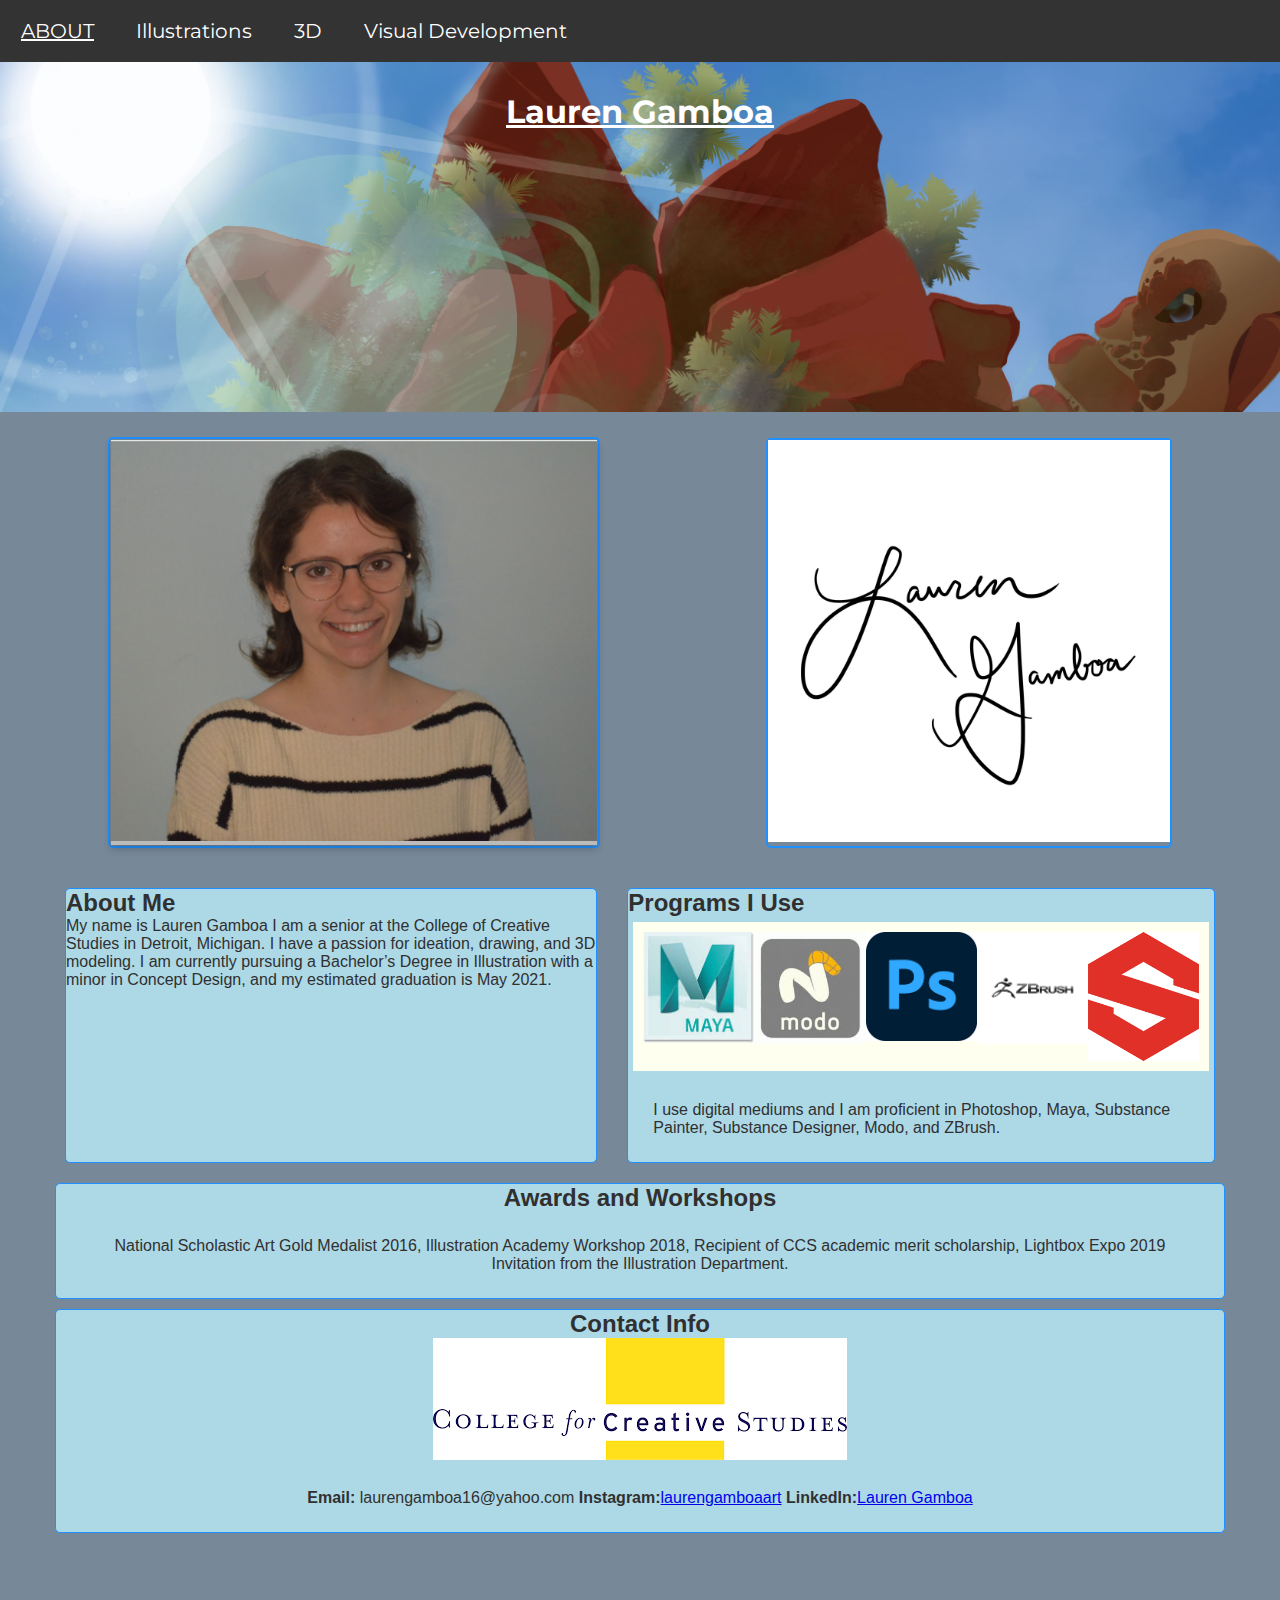
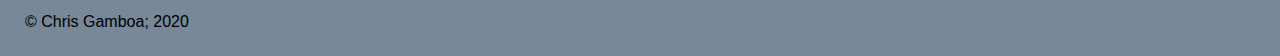
<file: index.html>
<!DOCTYPE html>
<html lang="en">
<head>
	<meta charset="UTF-8">
	<meta name = "viewport" content="width=device-width, inital-scale=1.0">
	
	<link rel="shortcut icon" type="image/png" href="images/signature.png">
	<link rel="stylesheet" href="css/style.css">
	<link rel="html5reset" href="css/html5reset.css">
	<title>Index</title>  
</head>
<body>
	<div class="skip"><a href="#main">Skip to Main Content</a></div>

<div class="nav-container">
	<nav>
		<ul class="topnav">
		<li><a class="current" href = "index.html">About</a></li>
		<li><a href = "illustrations.html">Illustrations</a></li>
		<li><a href = "3D.html">3D</a></li>
		<li><a href = "visualdevelopment.html">Visual Development</a></li>
		</ul>
	</nav>
</div>
	<main class = "container" >
<header >
	<h1>Lauren Gamboa</h1>
</header>
<div class="imgs">
	<div class="signature-image">
		<img src="images/signature.png" alt="signature">
	</div>
	<div class="lauren-image">
		<div class="lauren-image-inner">
			<div class="lauren-image-front">
		<img src="images/lauren.png" alt="Lauren" >
		<div class="lauren-image-back"> 
			<p>Thank you for viewing my page!</p> 

			</div>
		</div>
	</div>



</div>


<div class="lauren-text-block">
	<div class="block1">
<h2 id="main">About Me</h2>

<span>My name is Lauren Gamboa I am a senior at the College of Creative Studies in Detroit, Michigan. I have a passion for ideation, drawing, and 3D modeling. I am currently pursuing a Bachelor’s Degree in Illustration with a minor in Concept Design, and my estimated graduation is May 2021.</span>

	</div>
	<div class="block2">
<h2>Programs I Use</h2>
<div class="logo-grid">
	<img src="images/maya.jpg" alt="Maya Logo" >
	<img src="images/modo.jpg" alt="Modo Logo">
	<img src="images/photoshop.png" alt="Photoshop Logo"  >
	<img src="images/zbrush.png" alt="Zbursh Logo" >
	<img src="images/substance.png" alt="Substance Logo">

</div>
<p>I use digital mediums and I am proficient in Photoshop, Maya, Substance Painter, Substance Designer, Modo, and ZBrush.</p>

</div>
	<div class="block3">
<h2>Awards and Workshops</h2>
<p>National Scholastic Art Gold Medalist 2016, Illustration Academy Workshop 2018, Recipient of CCS academic merit scholarship, Lightbox Expo 2019 Invitation from the Illustration Department.</p>
	</div>
	<div class="block4">
<h2>Contact Info</h2>
<div class="ccs-image">
	<img src="images/CCS.png" alt="ccs logo" >
</div>
<p><b>Email:</b> laurengamboa16@yahoo.com <b> Instagram:</b><a href="https://www.instagram.com/laurengamboaart/">laurengamboaart</a> <b> LinkedIn:</b><a href="https://www.linkedin.com/in/laurengamboaart">Lauren Gamboa</a> </p>
	</div>
</div>


</main>
<footer>
	<p>&copy; Chris Gamboa; 2020</p>
</footer>
</body>
</html>
</file>
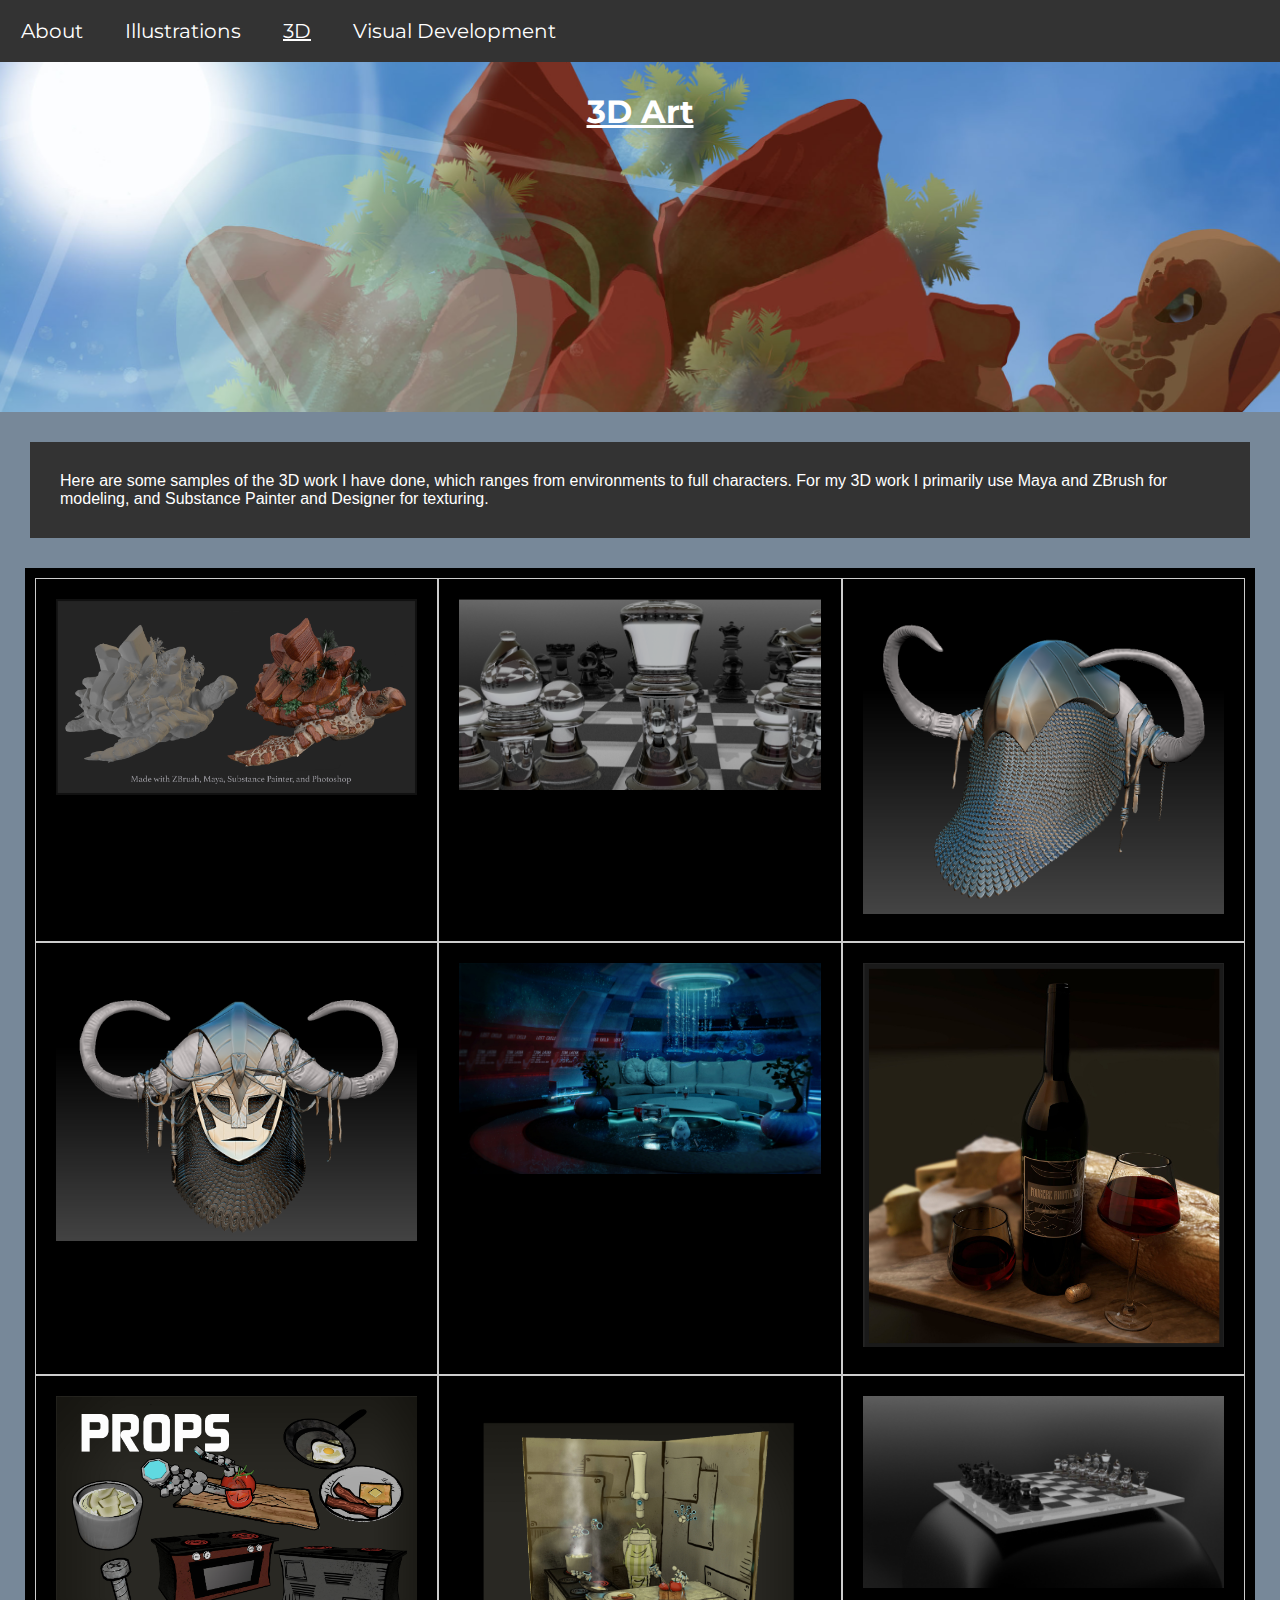
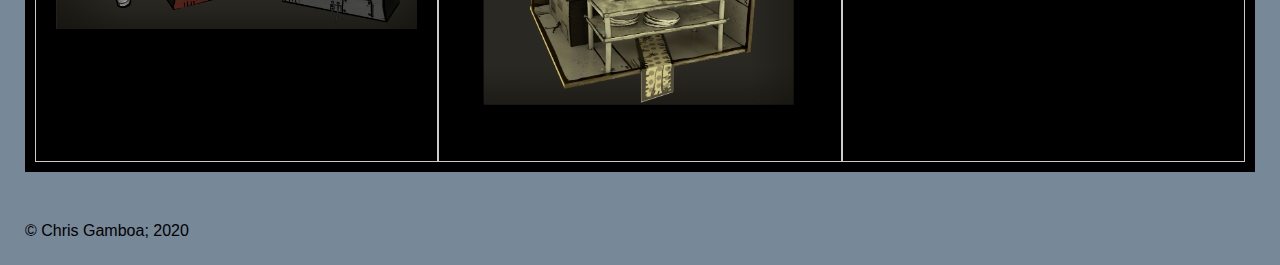
<file: 3D.html>
<!DOCTYPE html>
<html lang="en">
<head>
	<meta charset="UTF-8">
	<meta name = "viewport" content="width=device-width, inital-scale=1.0">
	<title>3D Art</title>
	<link rel="shortcut icon" type="image/png" href="images/signature.png">
	<link rel="stylesheet" href="css/style.css">
	<link rel="html5reset" href="css/html5reset.css">  
</head>
<body>
	<div class="skip"><a href="#main">Skip to Main Content</a></div>
	

	<div class="nav-container">
		<nav>
			<ul class="topnav">
			<li><a  href = "index.html">About</a></li>
			<li><a href = "illustrations.html">Illustrations</a></li>
			<li><a class="current" href = "3D.html">3D</a></li>
			<li><a href = "visualdevelopment.html">Visual Development</a></li>
			</ul>
		</nav>
	</div>
<main>
	<header>
<h1 id="main"> 3D Art</h1>
</header>
<div class= "tex">
	<p> Here are some samples of the 3D work I have done, which ranges from environments to full characters. For my 3D work I primarily use Maya and ZBrush for modeling, and Substance Painter and Designer for texturing.    </p>
</div> 
<div class="grid-container">
	<div class="grid-item1"><img src="images/turtleisland.jpg" alt="Turtle Island" style="width:100%"></div>
	<div class="grid-item2"><img src="images/dramaticshot.png" alt="Project 2" style="width:100%"></div>
	<div class="grid-item3"><img src="images/BackMask.png" alt="Back of mask" style="width:100%"></div> 
	<div class="grid-item4"><img src="images/FrontMask.png" alt="Front of mask" style="width:100%"></div>
	<div class="grid-item5"><img src="images/Final.jpg" alt="Sci-fi lounge" style="width:100%"></div>
	<div class="grid-item6"><img src="images/FINALWINEBOTTLES.jpg" alt="Wine bottles" style="width:100%"></div>  
	<div class="grid-item7"><img src="images/PROPS.jpg" alt="Image of props" style="width:100%"></div>
	<div class="grid-item8"><img src="images/robochef.jpg" alt ="Robochef image" style="width:100%"></div>
	<div class="grid-item9"><img src="images/chess.png" alt="chess board" style="width:100%"></div>  
  </div>


</main>
<footer>
	<p>&copy; Chris Gamboa; 2020</p>
</footer>
</body>
</html>
</file>
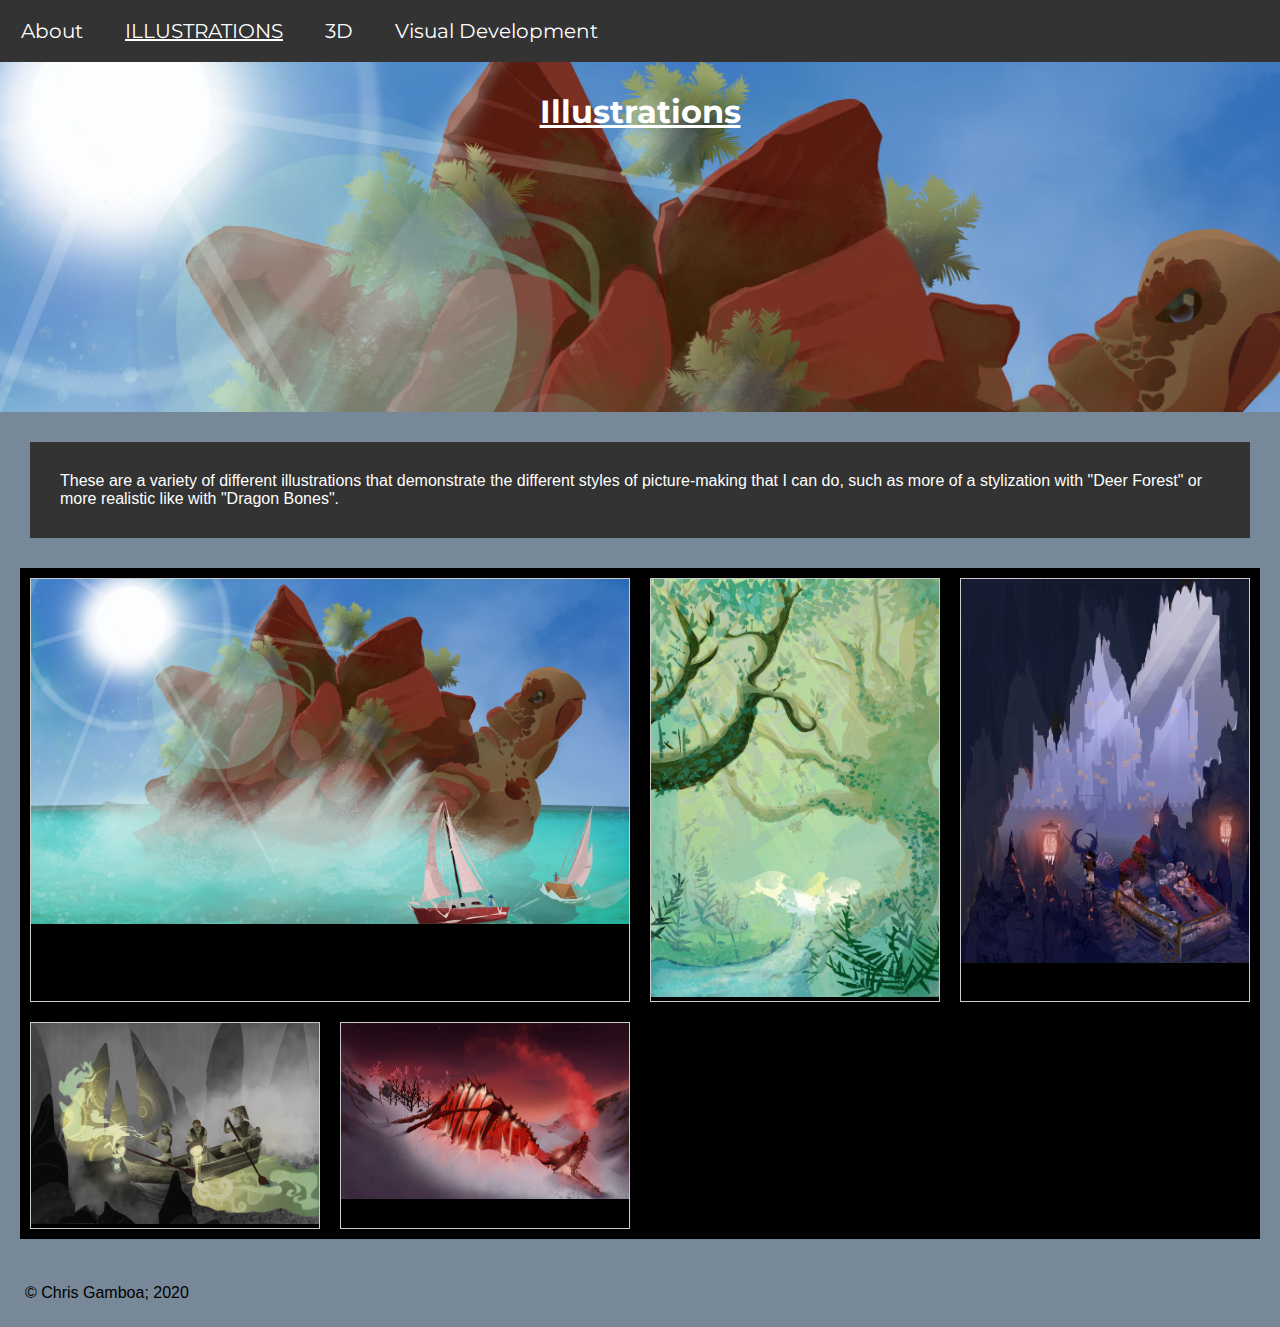
<file: illustrations.html>
<!DOCTYPE html>
<html lang="en">
<head>
	<meta charset="UTF-8">
	<meta name = "viewport" content="width=device-width, inital-scale=1.0">
	<title>Illustrations</title>
	<link rel="shortcut icon" type="image/png" href="images/signature.png">
	<link rel="stylesheet" href="css/style.css">
	<link rel="html5reset" href="css/html5reset.css">  
</head>
<body>
	<div class="skip"><a href="#main">Skip to Main Content</a></div>
	
	<div class="nav-container">
		<nav>
			<ul class="topnav">
			<li><a href = "index.html">About</a></li>
			<li><a class="current" href = "illustrations.html">Illustrations</a></li>
			<li><a href = "3D.html">3D</a></li>
			<li><a href = "visualdevelopment.html">Visual Development</a></li>
			</ul>
		</nav>
	</div>
<main>
	<header>
<h1 id="main">Illustrations</h1>
</header>
<div class= "tex">
	<p> These are a variety of different illustrations that demonstrate the different styles of picture-making that I can do, such as more of a stylization with "Deer Forest" or more realistic like with "Dragon Bones". </p>
</div> 

<div class="r-container">
<div class="r1">
	<div class="gallery">
		<img src="images/CaveRiver.jpg" alt="CaveRiver" width="600" height="400">
	    <div class="middle">
			<div class="text">Cave River</div>
		  </div>
	</div>
  </div>
  <div class="r2">
	<div class="gallery">
		<img src="images/DeerForest.jpg" alt="DeerForest" width="600" height="400">
	    <div class="middle">
			<div class="text">Deer Forest</div>
		  </div>
	</div>
  </div>
  <div class="r3">
	<div class="gallery">
		<img src="images/DragonBones.jpg" alt="DragonBones" width="600" height="400">
	    <div class="middle">
			<div class="text">Dragon Bones</div>
		  </div>
	</div>
  </div>
  <div class="r4">
	<div class="gallery">
		<img src="images/turtle.jpg" alt="TurtleIsland" width="600" height="400">
	    <div class="middle">
			<div class="text">Turtle Island</div>
		  </div>
	</div>
  </div>
  <div class="r5">
	<div class="gallery">
		<img src="images/UndergroundMerchant.jpg" alt="UndergroundMerchant" width="600" height="400">
	    <div class="middle">
			<div class="text">Underground Merchant</div>
		  </div>
	</div>
  </div>
</div>

</main>
<footer>
	<p>&copy; Chris Gamboa; 2020</p>
</footer>
</body>
</html>
</file>
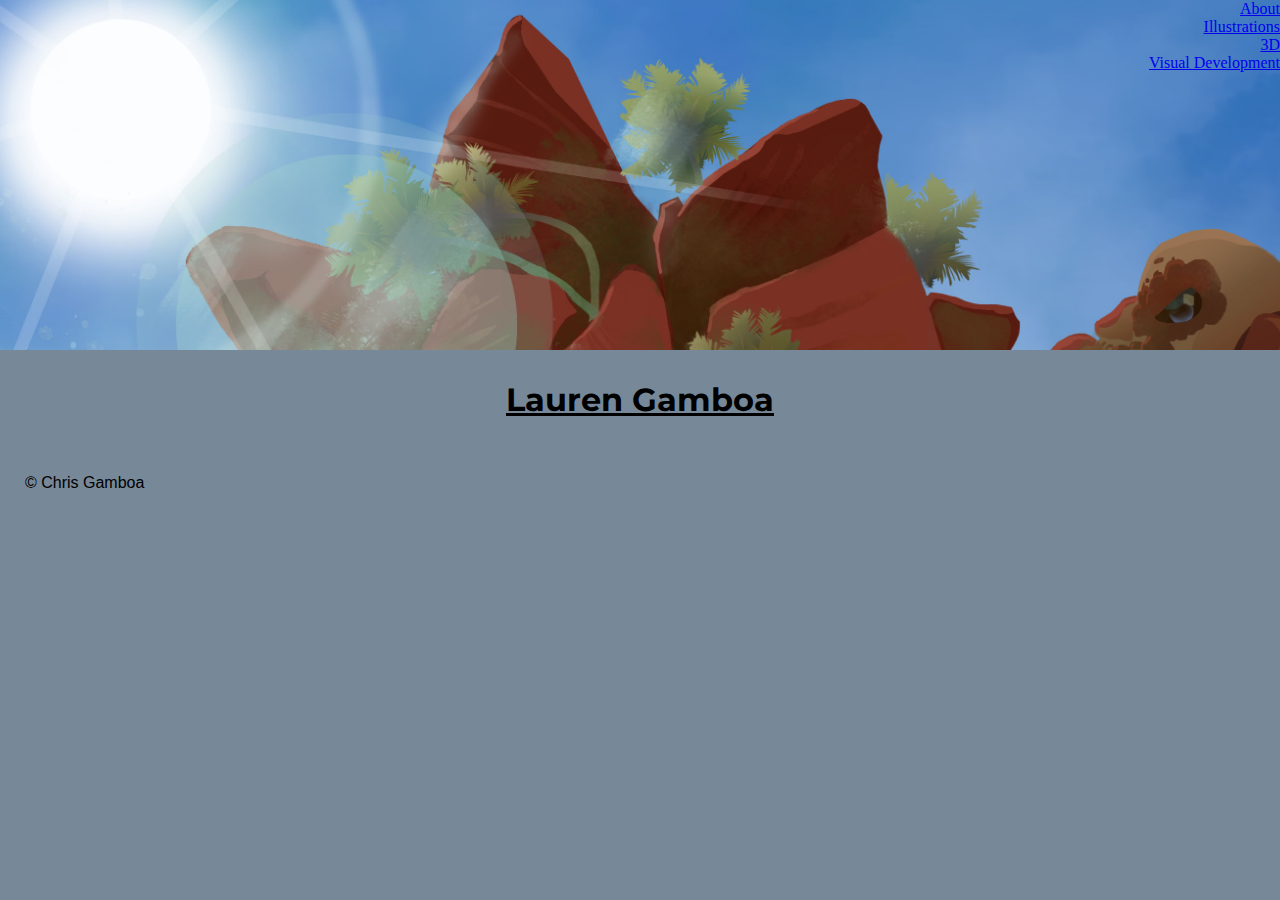
<file: threeD.html>
<!DOCTYPE html>
<html lang="en">
<head>
	<meta charset="UTF-8">
	<title>3D Art</title>
	<link rel="shortcut icon" type="image/png" href="images/signature.png">
	<link rel="stylesheet" href="css/style.css">
	<link rel="html5reset" href="css/html5reset.css">  
</head>
<body>
	
<header>
	<nav>
		<ul style="list-style-type:none;">
		<li><a href = "index.html">About</a></li>
		<li><a href = "illustrations.html">Illustrations</a></li>
		<li><a href = "3D.html">3D</a></li>
		<li><a href = "visualdevelopment.html">Visual Development</a></li>
		</ul>
	</nav>
</header>
<main>
<h1>Lauren Gamboa</h1>


</main>
<footer>
<p>&copy; Chris Gamboa</p>
</footer>
</body>
</html>
</file>
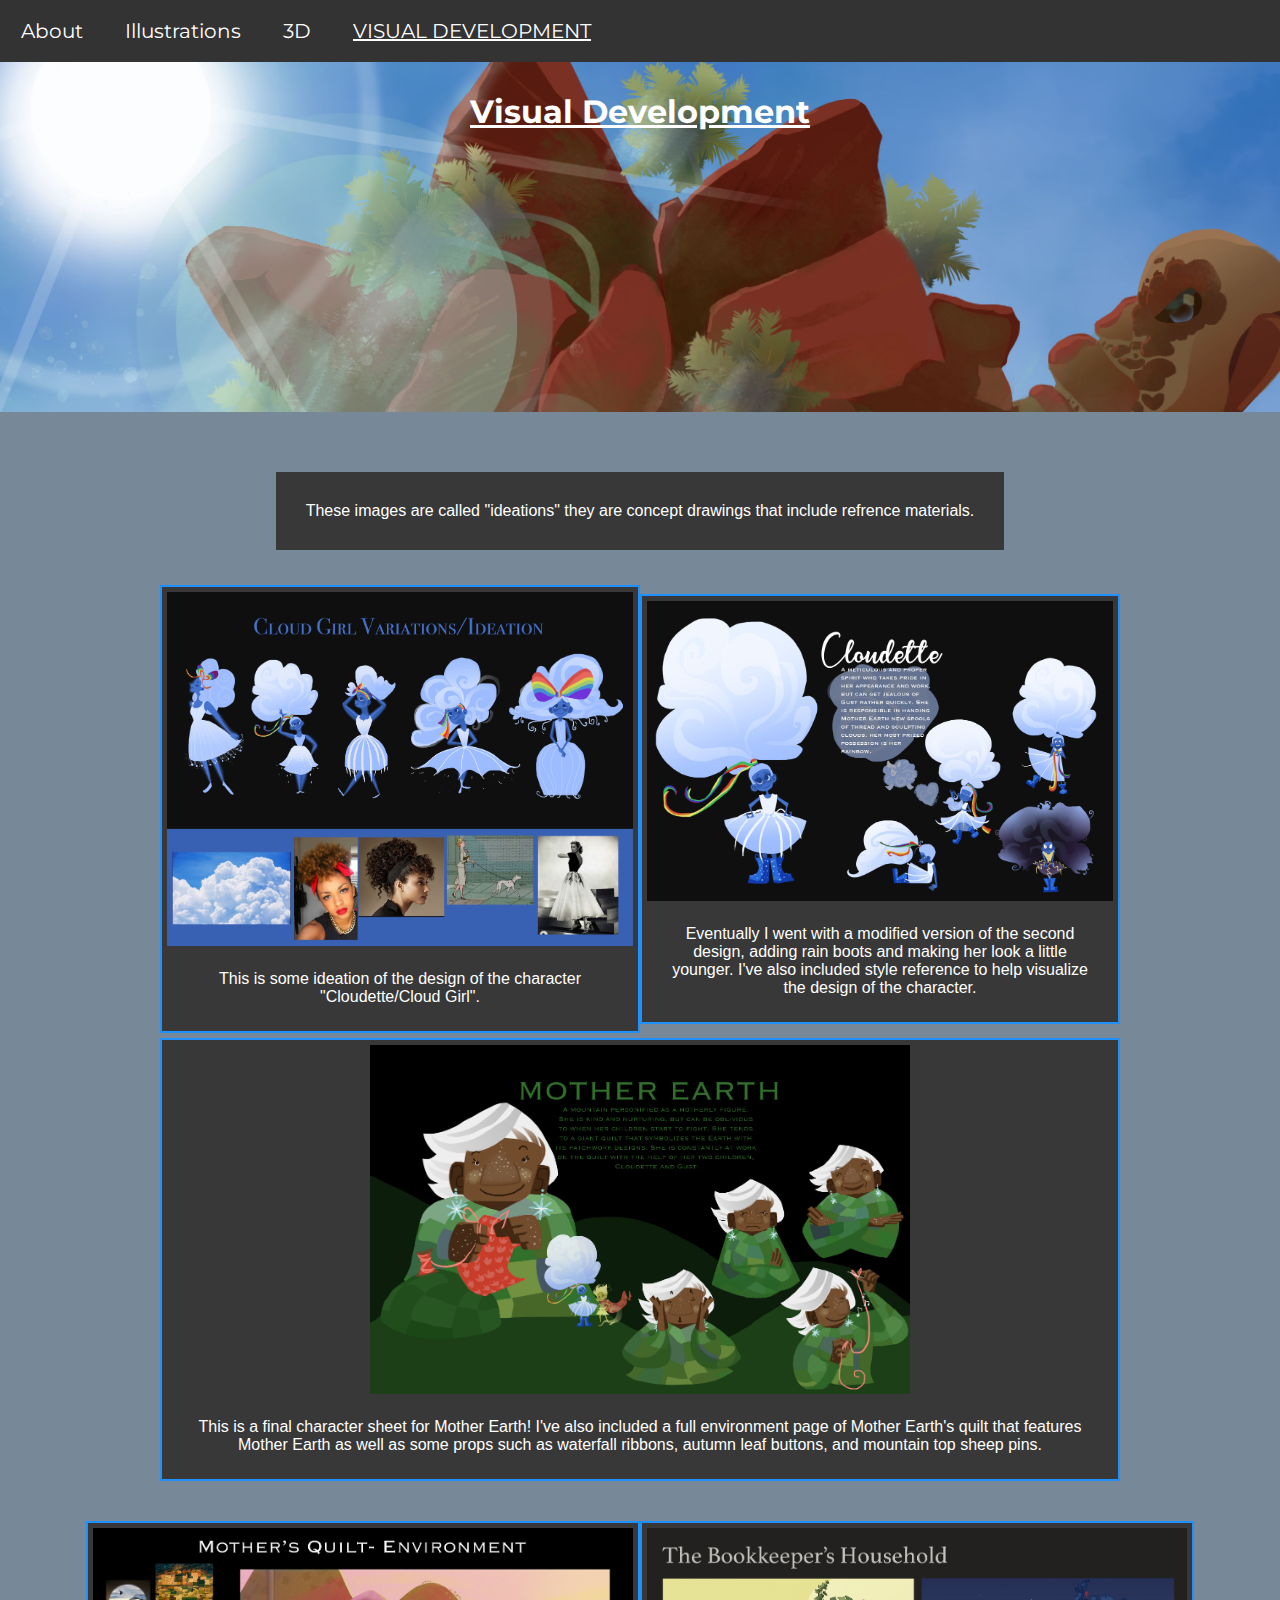
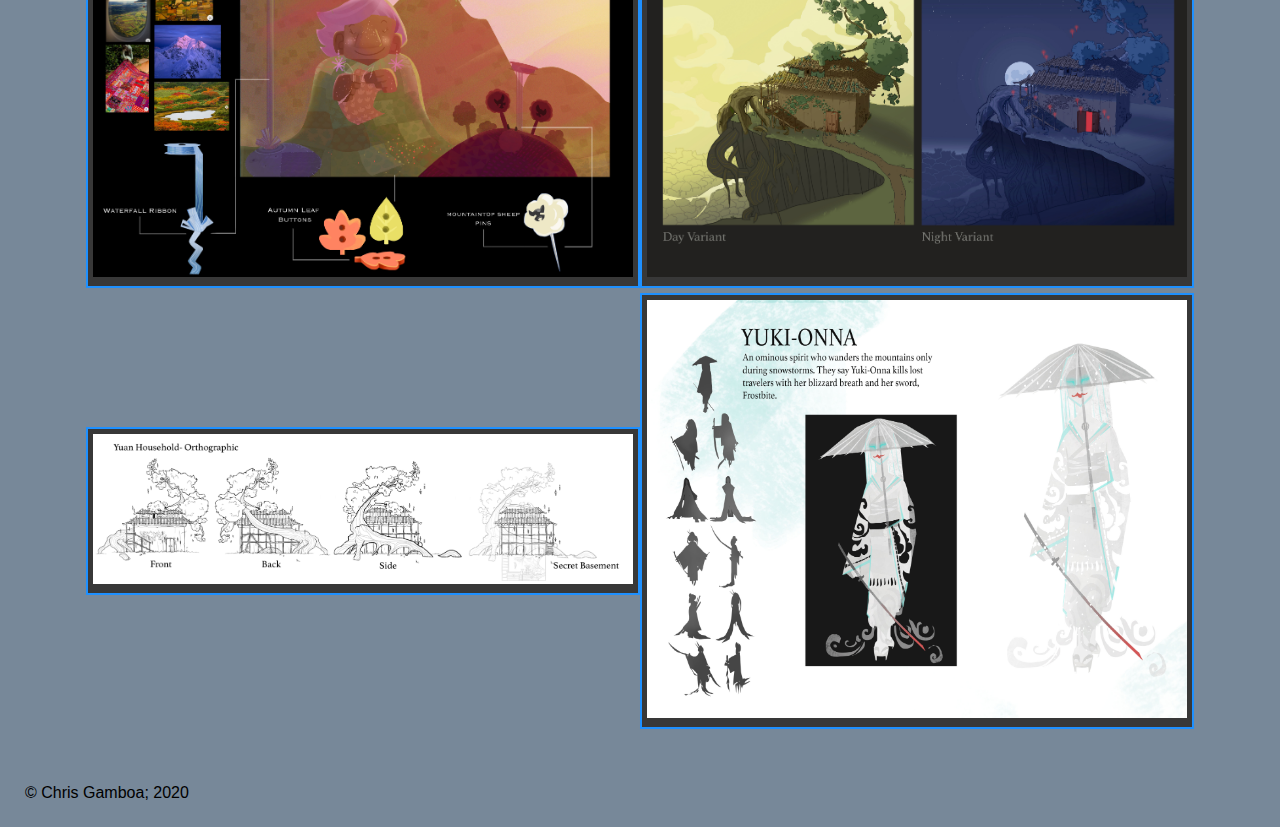
<file: visualdevelopment.html>
<!DOCTYPE html>
<html lang="en">
<head>
	<meta charset="UTF-8">
	<meta name = "viewport" content="width=device-width, inital-scale=1.0">
	<title>Visual Development</title>
	<link rel="shortcut icon" type="image/png" href="images/signature.png">
	<link rel="stylesheet" href="css/style.css">
	<link rel="html5reset" href="css/html5reset.css">  
</head>
<body>
	<div class="skip"><a href="#main">Skip to Main Content</a></div>
	
	<div class="nav-container">
		<nav>
			<ul class="topnav">
			<li><a  href = "index.html">About</a></li>
			<li><a href = "illustrations.html">Illustrations</a></li>
			<li><a href = "3D.html">3D</a></li>
			<li><a class="current" href = "visualdevelopment.html">Visual Development</a></li>
			</ul>
		</nav>
	</div>
</div>
<main>
<header>
	<h1 id="main"> Visual Development</h1>
</header>
<div class="flex-container">
	<div class= "tex"> 
	<p> These images are called "ideations" they are concept drawings that include refrence materials. </p>
	</div>
	<div class = "box-2">
		<img src="images/CloudetteIdeation.jpg" alt="Cloudette sketches " width="540" height="415">
		<p class ="text1"> 
			This is some ideation of the design of the character "Cloudette/Cloud Girl". 
		</p>
	</div>
	<div class ="box-3">
		<img src="images/Cloudette.jpg" alt="Clodette in different poses" width="540" height="415">
		<p class ="text1">
			Eventually I went with a modified version of the second design, adding rain boots and making her look a little younger. I've also included style reference to help visualize the design of the character. 
		</p>
	</div>

	<div class ="box-5">
		<img src="images/MotherEarth.jpg" alt="Mother Earth in different poses" width="540" height="415">
		<p class ="text1">This is a final character sheet for Mother Earth! I've also included a full environment page of Mother Earth's quilt that features Mother Earth as well as some props such as waterfall ribbons, autumn leaf buttons, and mountain top sheep pins.</p>
	</div>
	</div>	
	<div class="flex-container2">
	<div class ="box-6">
		<img src="images/mother'squiltpage.jpg" alt="Finalized Mother Earth image" width="540" height="415">
	</div>
	<div class ="box-7">
		<img src="images/BookKeeperHouse.jpg" alt="BookKeeper House image" width="540" height="415">
	</div>
	<div class ="box-8">
		<img src="images/Yuan House.jpg" alt="House Sketch image" width="540" height="415">
	</div>
	<div class ="box-9">
		<img src="images/yuki.jpg" alt="yuki concept art" width="540" height="415">
	</div>
</div>


</main>
<footer>
<p>&copy; Chris Gamboa; 2020</p>
</footer>
</body>
</file>
<file: css/style.css>
@import url('https://fonts.googleapis.com/css?family=Montserrat:500');
*{
  margin: 0;
  padding:0;
  box-sizing: border-box;
}
html{
    scroll-behavior: smooth;
}
.tex{
  font-family: Arial, Helvetica, sans-serif;
  color: white;
  background-color: #333;
  margin: 30px;
  padding: 5px;
}
.lauren-image-back p{
  font-family: Arial, Helvetica, sans-serif;
  color: #303030 ;
}

img {
  max-width: 100%;
  height: auto;
}
p{
  font-family: Arial, Helvetica, sans-serif;
  margin: 25px;
}
.imgs {
  display: flex;
  flex-direction: column;
  width: 100%;
  padding: 20px;
  justify-content: space-around;
}

.imgs img {
  max-width: 100%;
}
.ccs-image{
  display: none;
}
.logo-grid{
  display:none;
}

ul.topnav {
  list-style-type: none;
  margin: 0;
  padding: 0;
  overflow: hidden;
  background-color: #333;
  font-family:"Montserrat", sans-serif;
}

ul.topnav li a {
  display: block;
  color: white;
  text-align: center;
  padding: 14px 16px;
  text-decoration: none;
}

ul.topnav li a.current{
      color: white ;
      text-decoration:underline;
      text-transform: uppercase;
  }
  ul.topnav li a:hover, nav a:focus {
    color: #606060; 
    font-size: 18px;
    
  }

  .skip a{
    background: white;
    left: 0;
    padding: 6px;
    -webkit-transition: top 1s ease-out;
    transition: top 1s ease-out;
    z-index: 1;
  

    position:absolute;
    top: -40px;
  }
  

  .skip a:focus{
    top:0px;
  }

  *:focus{
    border-style: solid;
    border-width: 2px;
  }
  @keyframes appear {
    from {opacity: 0;}
    to {opacity:1;}
  }
  .signature-image{
    display: block;
    margin-left: auto;
    margin-right: auto;
    width: 50%;
    border: 2px solid #1E90FF;
    border-radius: 5px;
    animation-name: appear;
    animation-duration: 6s;

  }

  .lauren-text-block{
    background-color: #FFFFF0;
      padding: 15px;
      color: #303030 ;
      align-self: center;
      border: 1px solid #1E90FF;
      border-radius: 5px;
      font-family: Arial, Helvetica, sans-serif;
      margin:20px;
    }
    h1{
      font-family:"Montserrat", sans-serif;
      text-align: center;
      padding: 30px;
      text-decoration: underline;
    }
    body{
      background-color:#778899 ;
    }

    .lauren-image{
        text-align:center;
        width:100%;
        display:block;
        padding: 1px;
        border-radius: 5px;

    }
    .grid-container {
      display: grid;
      grid-template-columns: auto;
      background-color: black;
      padding: 10px;
      margin:25px;
    }
    .grid-item1,.grid-item2,.grid-item3,.grid-item4,.grid-item5,.grid-item6,.grid-item7,.grid-item8,.grid-item9 {
      border: 1px solid rgba(255, 255, 255, 0.8); 
      padding: 20px;
      font-size: 30px;
      text-align: center;
      grid-column: 1/ -1;
    }
    .grid-item1:hover,.grid-item2:hover,.grid-item3:hover,.grid-item4:hover,.grid-item5:hover,.grid-item6:hover,.grid-item7:hover,.grid-item8:hover,.grid-item9:hover {
      opacity: 0.5;
      border: 6px solid  rgba(255, 255, 255, 0.8);
    }

    .flex-container{
      display: flex;
      flex-wrap: wrap;
      justify-content:center;
      grid-row-gap: 5px;
      grid-template-columns: 1fr;
      grid-template-rows: auto;
      align-items: center;
      font-family: Arial, Helvetica, sans-serif;
      text-align: center;
  
      padding: 1px;
    }
    div.container section div{
      flex:1;
    }

    .flex-container > div{

      background-color:	#383838;
      padding: 5px;
    }
    .flex-container{
      padding: 10px;
      margin:20px ;
    }
    .box-1,.box-2,.box-3,.box-4,.box-5,.box-6{
      grid-template-columns: 1fr;

    }
    .box-2,.box-3,.box-5{
      justify-content: flex-end;
      font-family: Arial, Helvetica, sans-serif; 
      color: white; 
      text-decoration: underline #383838;
    }
    .text1{
      margin: 15px;
      padding: 5px;
    }

    .box-4{
      font-family: Arial, Helvetica, sans-serif;
      color: white;
    }

    .gallery {
      position: relative;
      
    }
    .image {
      opacity: 1;
      display: block;
      width: 100%;
      height: auto;
      transition: .5s ease;
      backface-visibility: hidden;
    }
    .middle {
      transition: .5s ease;
      opacity: 0;
      position: absolute;
      top: 50%;
      left: 50%;
      transform: translate(-50%, -50%);
      -ms-transform: translate(-50%, -50%)
    }
    .gallery:hover .image {
      opacity: 0.3;
    }
    
    .gallery:hover .middle {
      opacity: 1;
    }
    .text {
      background-color: black;
      color: white;
      opacity: 0.5;
      font-size: 16px;
      padding: 16px 32px;
    }
    

    div.gallery {
      border: 1px solid #ccc;
    }
    
    div.gallery:hover {
      border: 1px solid #777;
    }
    
    div.gallery img {
      width: 100%;
      height: auto;
    }
    
    div.desc {
      padding: 15px;
      text-align: center;
    }
    
    * {
      box-sizing: border-box;
    }

    .r-container{
      display:grid;
      grid-gap:3px;
      background-color: black;
      padding: 10px;
      margin:20px;
      grid-column: 1/ -1;
    }
    .gallery{
      width: 100%;
      height: 100%;
      object-fit: cover;
    }

    .lauren-image {
      background-color: transparent;
      perspective: 1000px;
    }
    
    .lauren-image-inner {
      position: relative;
      width: 100%;
      height: 100%;
      text-align: center;
      transition: transform 0.6s;
      transform-style: preserve-3d;
      box-shadow: 0 4px 8px 0 rgba(0,0,0,0.2);
    }
    
    .lauren-image:hover .lauren-image-inner {
      transform: rotateY(180deg);
    }
    
    .flauren-image-front, .lauren-image-back {
      position: absolute;
      width: 100%;
      height: 100%;
      -webkit-backface-visibility: hidden;
      backface-visibility: hidden;
    }
    
    .lauren-image-front {
      background-color: #bbb;
      color: black;
    }
    
    .lauren-image-back {
      background-color: white;
      color: black;
      transform: rotateY(180deg);
    }


    .footer{
      padding: 10px;
    }

@media screen and (prefers-reduced-motion: reduce){
  .signature-image{
        animation-iteration-count: 0 !important;
      }
      .grid-item1:hover,.grid-item2:hover,.grid-item3:hover,.grid-item4:hover,.grid-item5:hover,.grid-item6:hover,.grid-item7:hover,.grid-item8:hover,.grid-item9:hover {
        opacity: 1;
        border: none;
      }
      .image {
        opacity: 1;
        display: block;
        width: 100%;
        height: auto;
        transition: .5s ease;
        backface-visibility: hidden;
      }
      .middle {
        transition: none;
        opacity: 1;
        position: absolute;
        top: 50%;
        left: 50%;
        transform: translate(-50%, -50%);
        -ms-transform: translate(-50%, -50%)
      }
      .gallery:hover .image {
        opacity: 1;
      }
      
      .gallery:hover .middle {
        opacity: 1;
      }
      .text {
        background-color: black;
        color: white;
        opacity: 0;
        font-size: 16px;
        padding: 16px 32px;
      }
  
    }

@media all and (min-width: 600px){
  header{
    background-attachment: fixed; /* Parallax effect */     
    background-position: center;  /* Parallax effect */
    background-repeat: no-repeat; /* Parallax effect */
    background-size: cover;       /* Parallax effect */
    color: white;
    height: 270px;                /* Parallax effect */
  
    /*Your Code Here*/
    background-image: url('../images/turtle.jpg');
    background-repeat: no-repeat;
    /*Set background-image to header.jpg */
  
  }

  ul.topnav li {
    display: flex;
    flex-direction:row;
    padding: 0px 30px;
    margin: 5px;
    font-size:20px;
    flex-wrap: wrap;
  }
  .imgs{
    padding:25px;
    margin: auto auto;
    flex-wrap: wrap;
    flex-direction: row-reverse;
    justify-content: space-around;
    align-items: center;
    align-content: flex-start;
    border: none;
  }
.block1 { grid-area: top; }
.block2 { grid-area: right; }
.block3 { grid-area: left; }
.block4 { grid-area:bottom; }
.signature-image{
  width: 33%;
  height: auto;
}

.lauren-image{
  border: 2px solid #1E90FF;
  width: 40%;
  height: auto;
}

  .lauren-text-block{
    background: none;
    border:none;
    display: grid;
    grid-template-areas:

      'top top right right'
      'top top right right'
      'left left left left'
      'bottom bottom bottom bottom';
    grid-gap: 10px;
    padding: 10px;
  }
  .block1{
    border: 1px solid #1E90FF;
    text-align: left;
    border-radius: 5px;
    float:left;
    background-color:#ADD8E6;
    margin: 10px;
  }
  .block2{
    border: 1px solid #1E90FF;
    border-radius: 5px;
    float:left;
    background-color:#ADD8E6 ;
    margin: 10px;
  }
  .block3{
    text-align: center;
    border: 1px solid #1E90FF;
    border-radius: 5px;
    background-color:#ADD8E6;
  }
  .block4{
    text-align: center;
    border: 1px solid #1E90FF;
    border-radius: 5px;
    background-color:#ADD8E6 ;
  }
  .lauren-image{
    min-height: 20px;
    display: block;
    margin-left: auto;
    margin-right: auto;
  }
  .ccs-image {
    display: block;

    height: auto;
    
  }
  p{
    display:inline-block;
  }
  .logo-grid{
    display:grid;
    grid-template-columns: auto auto auto auto auto;
    padding: 10px;
    background-color:#FFFFF0 ;
    margin:5px;
    max-width: 100%;
    object-fit: contain;
    float:right;
  }


  .grid-item1 {
    grid-column: 1 / 2;
    grid-row: 1;
  }
  .grid-item2{
    grid-column:2/2 ;
    grid-row: 1;
  }
  .grid-item3{
    grid-column: 1 / 2;
    grid-row: 2; 
  }
  .grid-item4{
    grid-column:2/2 ;
    grid-row: 2;
  }
  .grid-item5{
    grid-column: 1 / 2;
    grid-row: 3; 
  }
  .grid-item6{
    grid-column:2/2 ;
    grid-row: 3;
  }
  .grid-item7{
    grid-column: 1 / 2;
    grid-row: 4; 
  }
  .grid-item8{
    grid-column:2/2 ;
    grid-row: 4;
  }
  .grid-item9 {
    grid-column: 1 / -1;
    grid-row: 5;
  }
  .r2{
    grid-row: 1/auto;
  }

.r5{
  grid-row: 1/auto;
}
.r1{
  grid-row: 2/auto;

}
.r3{
  grid-row: 2/auto;

}
.r4{
  grid-row: 3/auto;
}

.box-2{

  padding:15px;
}
.box-3 {

  background-color: white;
  padding: 20px;
}
.box-5{
  flex:53%;
  padding:15px;
}
.flex-container2{
  display: flex;
  min-height: 600px;
  flex-wrap: wrap;
  justify-content: center;
  align-content: stretch;
  align-items: center;
  grid-row-gap: 5px;
  grid-template-columns: 1fr;
  grid-template-rows: auto;
  padding: 1px;
}

.flex-container2 > div{

  background-color:	#383838;
  padding: 5px;
}
.flex-container2{
  padding: 10px;
  margin:20px ;
}

    .responsive {
    width: 49.99999%;
    margin: 6px 0;
  }
  
}


@media all and (min-width: 800px){
  header{
    background-attachment: fixed; /* Parallax effect */     
    background-position: center;  /* Parallax effect */
    background-repeat: no-repeat; /* Parallax effect */
    background-size: cover;       /* Parallax effect */
    color: white;
    height: 350px;                /* Parallax effect */
  
    /*Your Code Here*/
    background-image: url('../images/turtle.jpg');
    background-repeat: no-repeat;
    /*Set background-image to header.jpg */
  
  }
  nav{
    text-align: right;
  }
  ul.topnav li {
    padding: 0px;
    float: left;
  }
  .grid-item1 {
    grid-column: 1 / 2;
    grid-row: 1;
  }
  .grid-item2{
    grid-column:2/3 ;
    grid-row: 1;
  }
  .grid-item3{
    grid-column: 3 / 3;
    grid-row: 1; 
  }
  .grid-item4{
    grid-column: 1 / 2 ;
    grid-row: 2;
  }
  .grid-item5{
    grid-column: 2/3;
    grid-row: 2; 
  }
  .grid-item6{
    grid-column: 3 / 3 ;
    grid-row: 2;
  }
  .grid-item7{
    grid-column: 1 / 2;
    grid-row: 3; 
  }
  .grid-item8{
    grid-column:2/3 ;
    grid-row: 3;
  }
  .grid-item9 {
    grid-column:  3 / 3;
    grid-row: 3;
  }
  .r-container{

    grid-auto-rows: minmax(150px,auto);
    grid-gap: 20px;
    grid-template-areas: "header header"
  }
  .r4{
    grid-area: header;
  }
  .flex-container{
    min-height: 600px;
    flex-wrap: wrap;
    flex-direction: row;
    align-content:stretch;

    margin-right: 150px;
    margin-left: 150px;

  }
  .box-2,.box-3{
    flex:50%;
    border: 2px solid #1E90FF; 
  }
  .box-5{
    border: 2px solid #1E90FF;

  }
  .box-6,.box-7,.box-8,.box-9{
    border: 2px solid #1E90FF; 
  }

    .responsive {
    width: 49.99999%;
    margin: 6px 0;
  }
  

}
</file>
